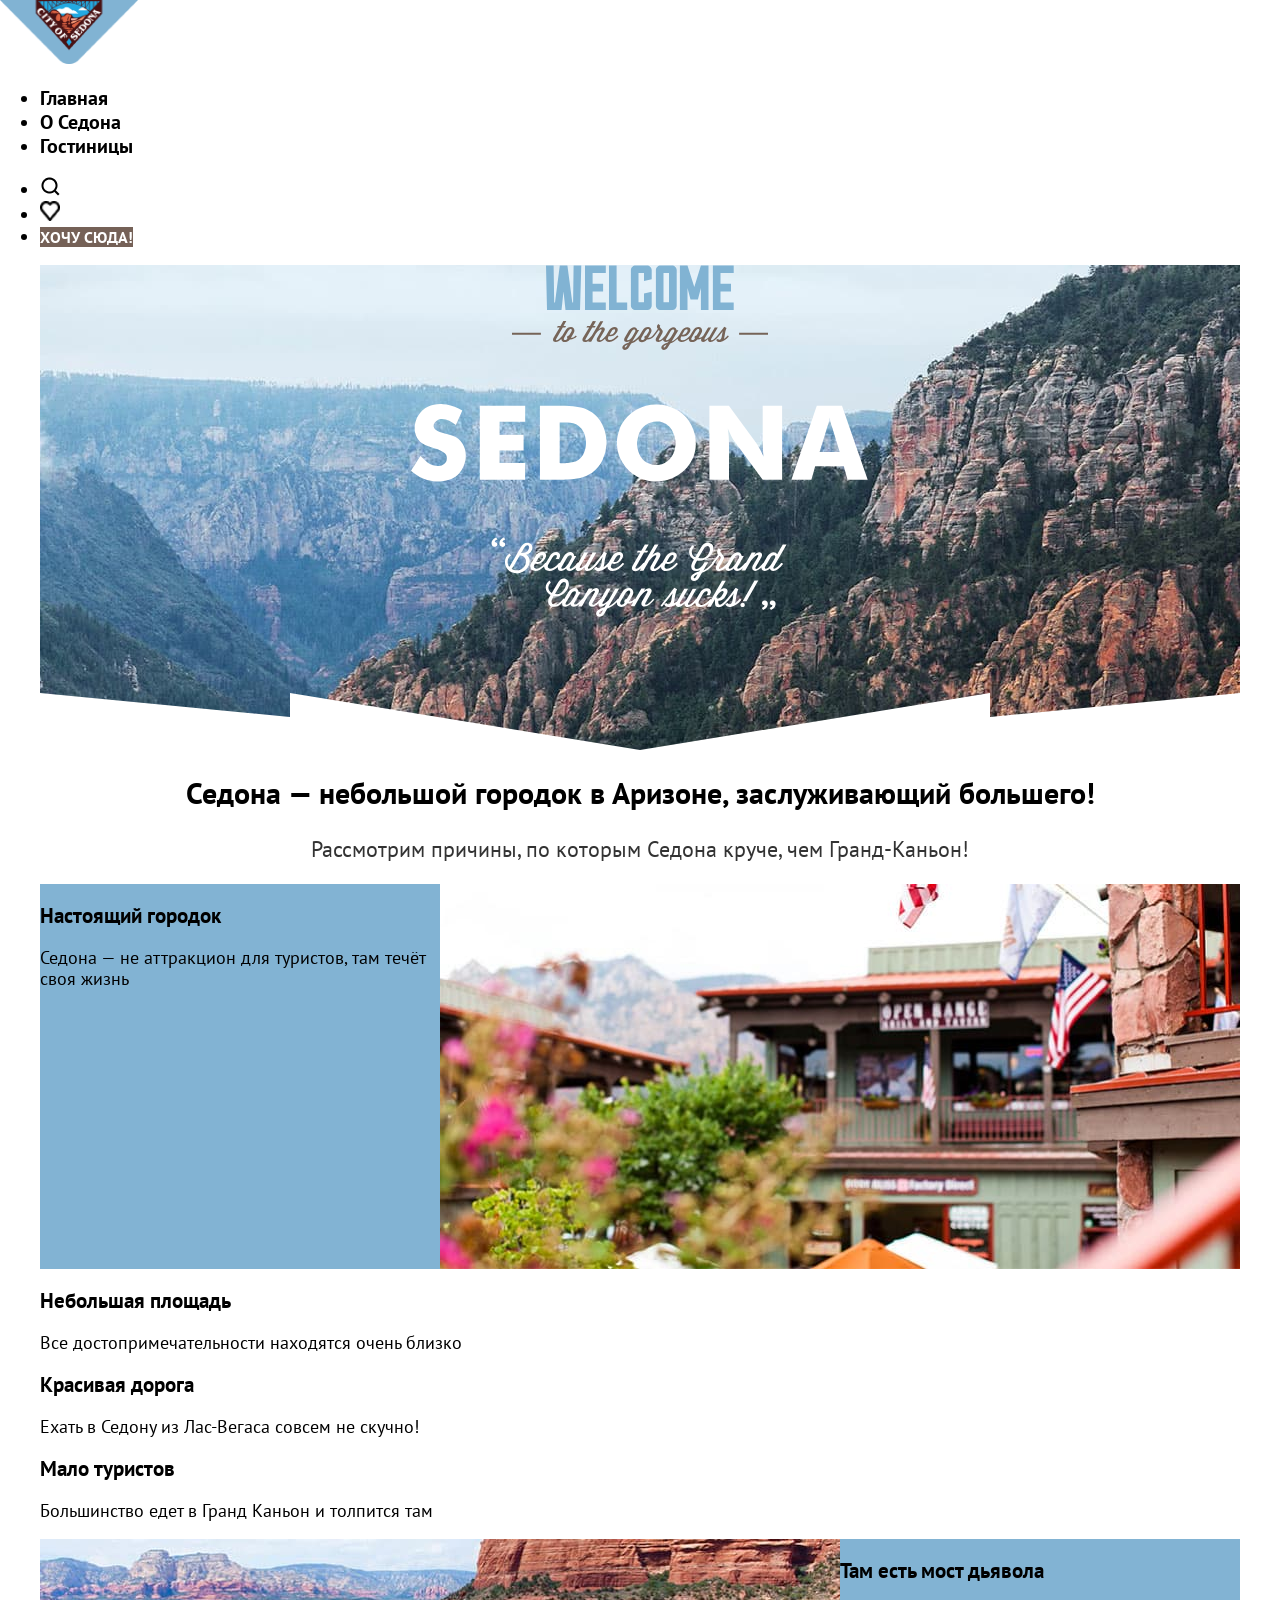
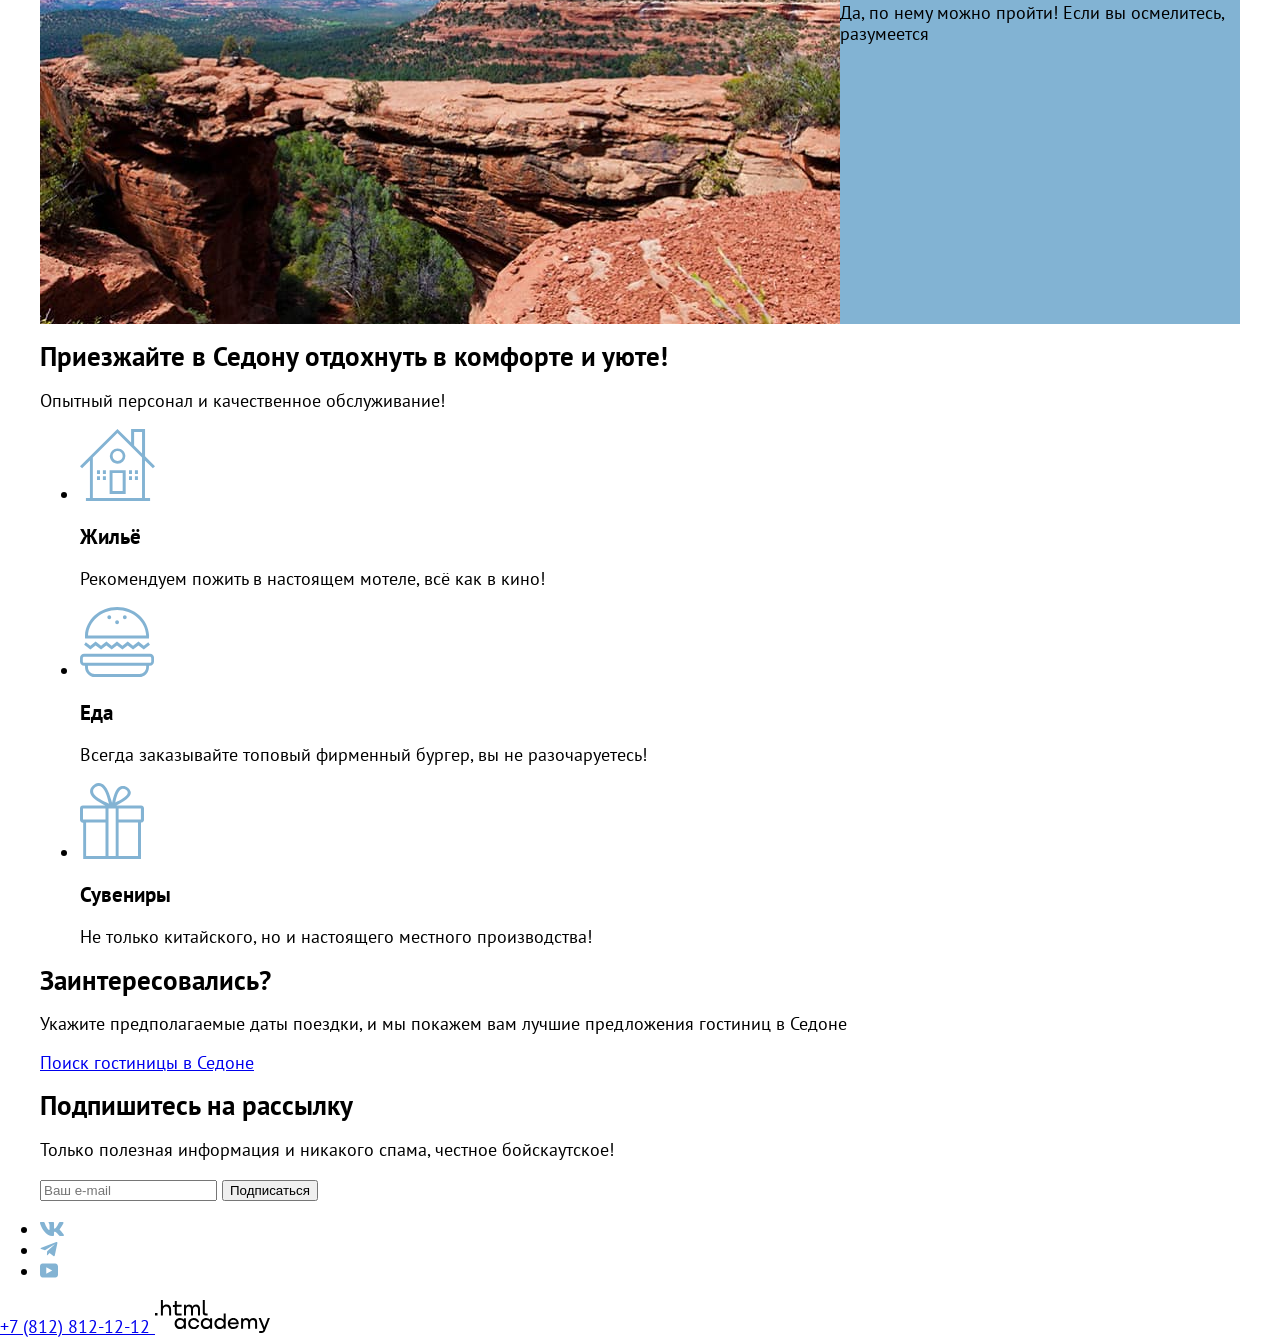
<file: index.html>
<!DOCTYPE html>
<html lang="ru">
  <head>
    <meta charset="utf-8">
    <title>HTML Academy: Седона</title>
    <link rel="stylesheet" href="styles/styles.css">
    <link rel="icon" sizes="32x32" href="favicon.ico">
  </head>

<body>
  <header class= "page-header">
    <nav class="navigation">
      <a class="navigation-logo" href="index.html">
        <img class="page-header-logo" src="images/logo.png" width="138" height="64" alt="Логотип Седоны">
      </a>
      <ul class="navigation-list">
        <li class="navigation-item">
          <a class="navigation-link navigation-link-current" href="index.html">Главная</a>
        </li>
        <li class="navigation-item">
          <a class="navigation-link" href="#">О Седона</a>
        </li>
        <li class="navigation-item">
          <a class="navigation-link" href="catalog.html">Гостиницы</a>
        </li>
      </ul>

      <ul class="navigation-user">
        <li class="navigation-item">
          <a class="navigation-link" href="#">
            <img src="images/search.png" width="20" height="20" alt="">
            <span class="visually-hidden">
              Поиск
            </span>
          </a>
        </li>
        <li class="navigation-item">
          <a class="navigation-link" href="#">
            <img src="images/heart.png" width="20" height="20" alt="">
            <span class="visually-hidden">
              Избранное
            </span>
          </a>
        </li>
        <li class="navigation-item">
          <a class="navigation-link navigation-link-button" href="#">
            Хочу сюда!
          </a>
        </li>
      </ul>
    </nav>
  </header>

  <main class="main-index">

    <h1 class="visually-hidden">Седона</h1>
    <section class="hero">
      <img class="hero-welcome" src="images/welcome.svg" width="458" height="352" alt="Добро пожаловать в Седону">
    </section>

      <section class="intro">
        <h2 class="intro-title" >Седона — небольшой городок в Аризоне, заслуживающий большего!</h2>
        <p class="intro-description" >Рассмотрим причины, по которым Седона круче, чем Гранд-Каньон!</p>
      </section>

    <section class="advantages">
      <h2 class="visually-hidden">Преимущества</h2>
      <ul class="advantages-list">

        <li class="advantages-item advantages-item-blue">
          <div class="advantages-content">
            <h3 class="advantages-title">Настоящий городок</h3>
            <p class="advantages-description">Седона — не аттракцион для туристов, там течёт своя жизнь</p>
          </div>
          <img class="advantages-image" src="images/photo-1-index.jpg" width="800" height="385" alt="Здание гостиницы в Седоне на фоне горного пейзажа">
        </li>

        <li class="advantages-item">

          <h3 class="advantages-title">Небольшая площадь</h3>
          <p class="advantages-description">Все достопримечательности находятся очень близко</p>

        </li>

        <li class="advantages-item">
          <h3 class="advantages-title">Красивая дорога</h3>
          <p class="advantages-description">Ехать в Седону из Лас-Вегаса совсем не скучно!</p>
        </li>

        <li class="advantages-item">
          <h3 class="advantages-title">Мало туристов</h3>
          <p class="advantages-description">Большинство едет в Гранд Каньон и толпится там</p>
        </li>

        <li class="advantages-item advantages-item-blue">
          <img class="advantages-image" src="images/photo-2-index.jpg" width="800" height="385" alt="Скальный мост Дьявола в Седоне">
          <div class="advantages-content">
            <h3 class="advantages-title">Там есть мост дьявола</h3>
            <p class="advantages-description">Да, по нему можно пройти! Если вы осмелитесь, разумеется</p>
          </div>

        </li>

      </ul>
    </section>
<!--тут-->
    <section class="services">

      <h2 class="services-title">Приезжайте в Седону отдохнуть в комфорте и уюте!</h2>
      <p class="services-description">Опытный персонал и качественное обслуживание!</p>

      <ul class="services-list">
        <li class="services-item">
          <img class="services-icon" src="images/home.svg" width="75" height="72" alt="Иконка дома">
          <h3 class="services-item-title">Жильё</h3>
          <p class="services-item-description">Рекомендуем пожить в настоящем мотеле, всё как в кино!</p>
        </li>
         <li class="services-item">
          <img class="services-icon" src="images/food.svg" width="74" height="70" alt="Иконка ресторанов">
          <h3 class="services-item-title">Еда</h3>
          <p class="services-item-description">Всегда заказывайте топовый фирменный бургер, вы не разочаруетесь!</p>
        </li>
         <li class="services-item">
          <img class="services-icon" src="images/present.svg" width="64" height="76" alt="Иконка сувениров">
          <h3 class="services-item-title">Сувениры</h3>
          <p class="services-item-description">Не только китайского, но и настоящего местного производства!</p>
        </li>
      </ul>
    </section>

    <section class="search">
      <h2 class="search-title">Заинтересовались?</h2>
      <p class="search-description">Укажите предполагаемые даты поездки, и мы покажем вам лучшие предложения гостиниц в Седоне</p>
      <a class="button search-button" href="#">
          Поиск гостиницы в Седоне
      </a>
    </section>

    <section class="newsletter">
      <h2 class="newsletter-title">Подпишитесь на рассылку</h2>
      <p class="newsletter-description">Только полезная информация и никакого спама, честное бойскаутское!</p>
      <form class="newsletter-form" action="https://echo.htmlacademy.ru/" method="post">
        <input class="newsletter-email" type="email" name="email" placeholder="Ваш e-mail" required>
          <button class="button subscribe-button" type="submit">
            Подписаться
          </button>
      </form>
    </section>

  </main>

  <footer class="page-footer">
    <ul class="footer-socials-list">
      <li class="footer-socials-item">
        <a class="footer-socials-link" href="#">
          <img class="footer-icon" src="images/vk.svg" width="24" height="14" alt="">
          <span class="visually-hidden">
            VK
          </span>
        </a>
      </li>
      <li class="footer-socials-item">
        <a class="footer-socials-link" href="#">
          <img class="footer-icon" src="images/tg.svg" width="18" height="15" alt="">
          <span class="visually-hidden">
            Telegramm
          </span>
        </a>
      </li>
      <li class="footer-socials-item">
        <a class="footer-socials-link" href="#">
          <img class="footer-icon" src="images/youtube.svg" width="18" height="15" alt="">
          <span class="visually-hidden">
            YouTube
          </span>
        </a>
      </li>
    </ul>
      <a class="footer-phone" href="tel:+78128121212">
        +7 (812) 812-12-12
      </a>
      <a class="footer-logo" href="https://htmlacademy.ru/">
        <img src="images/HTML-Academy.svg" alt="Логотип HTML Academy" width="115" height="33" alt="Логотип HTML Academy">
      </a>



  </footer>
</body>

</html>
</file>
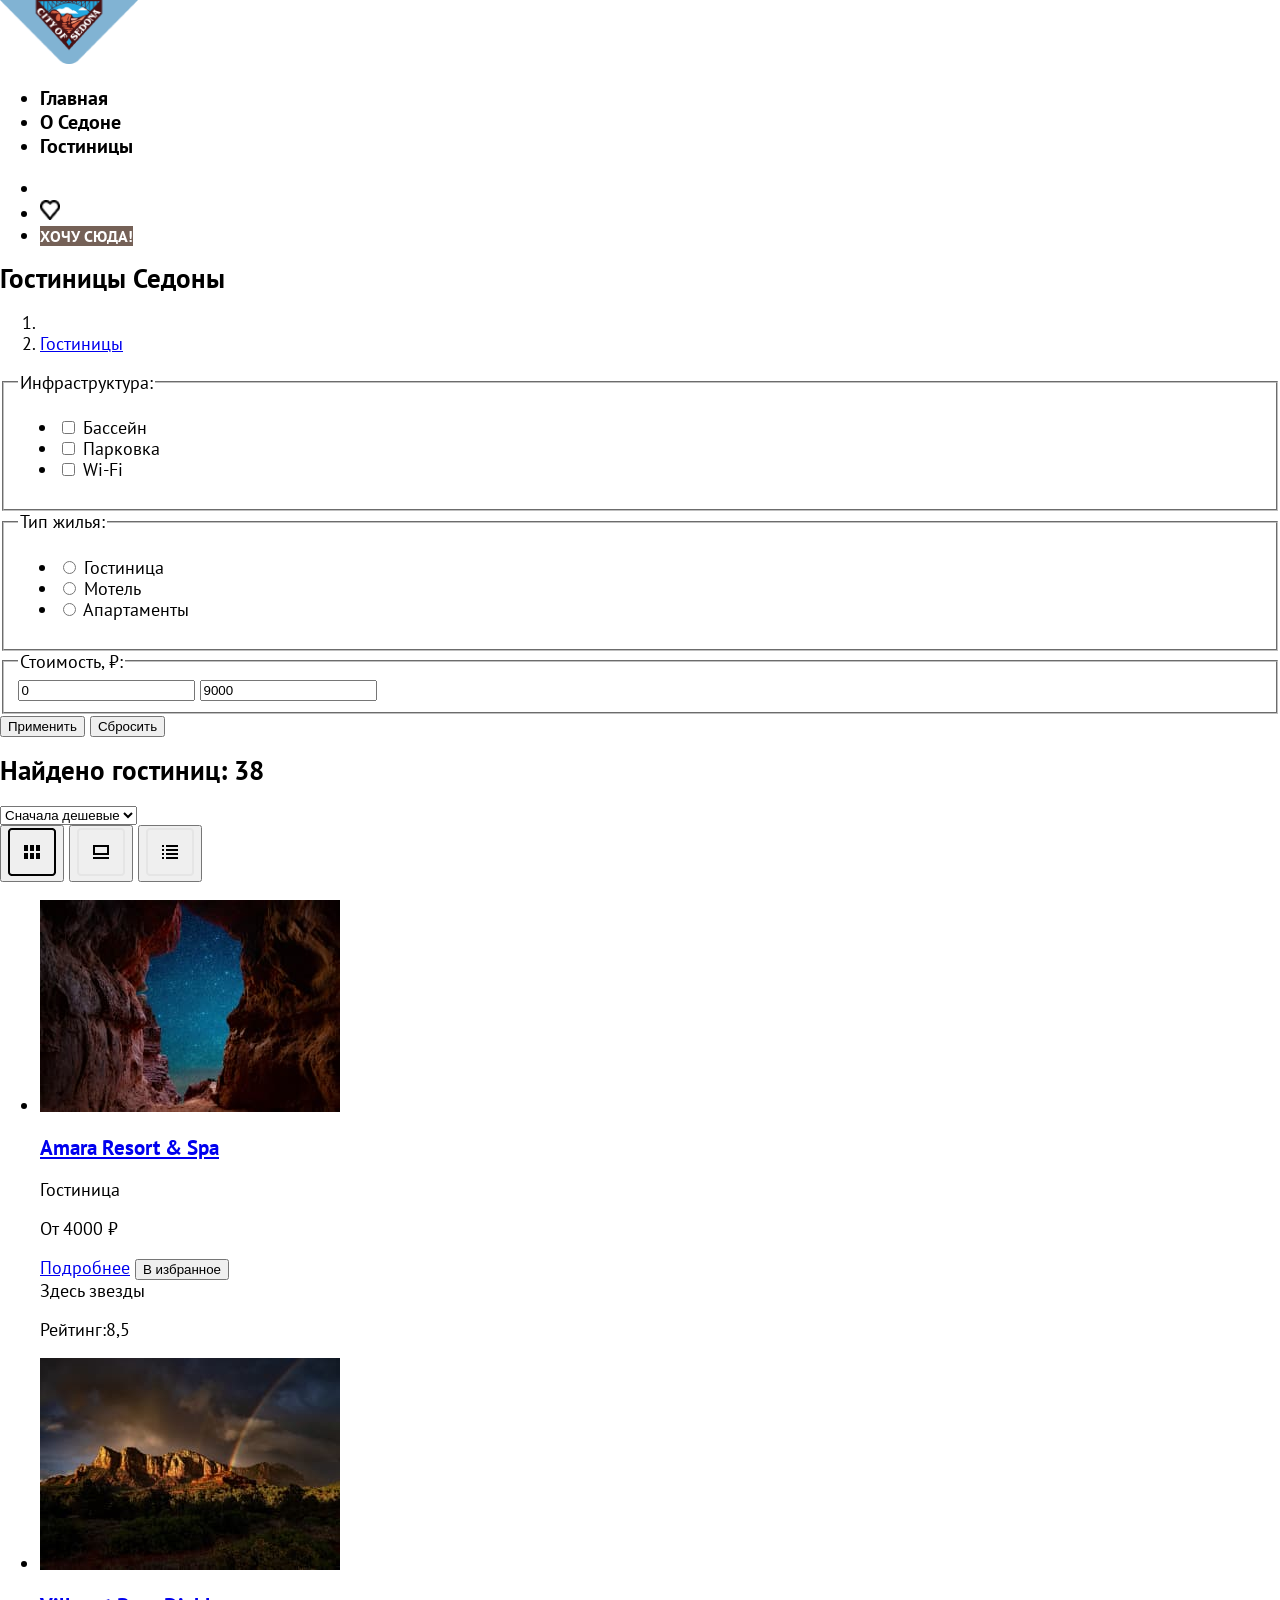
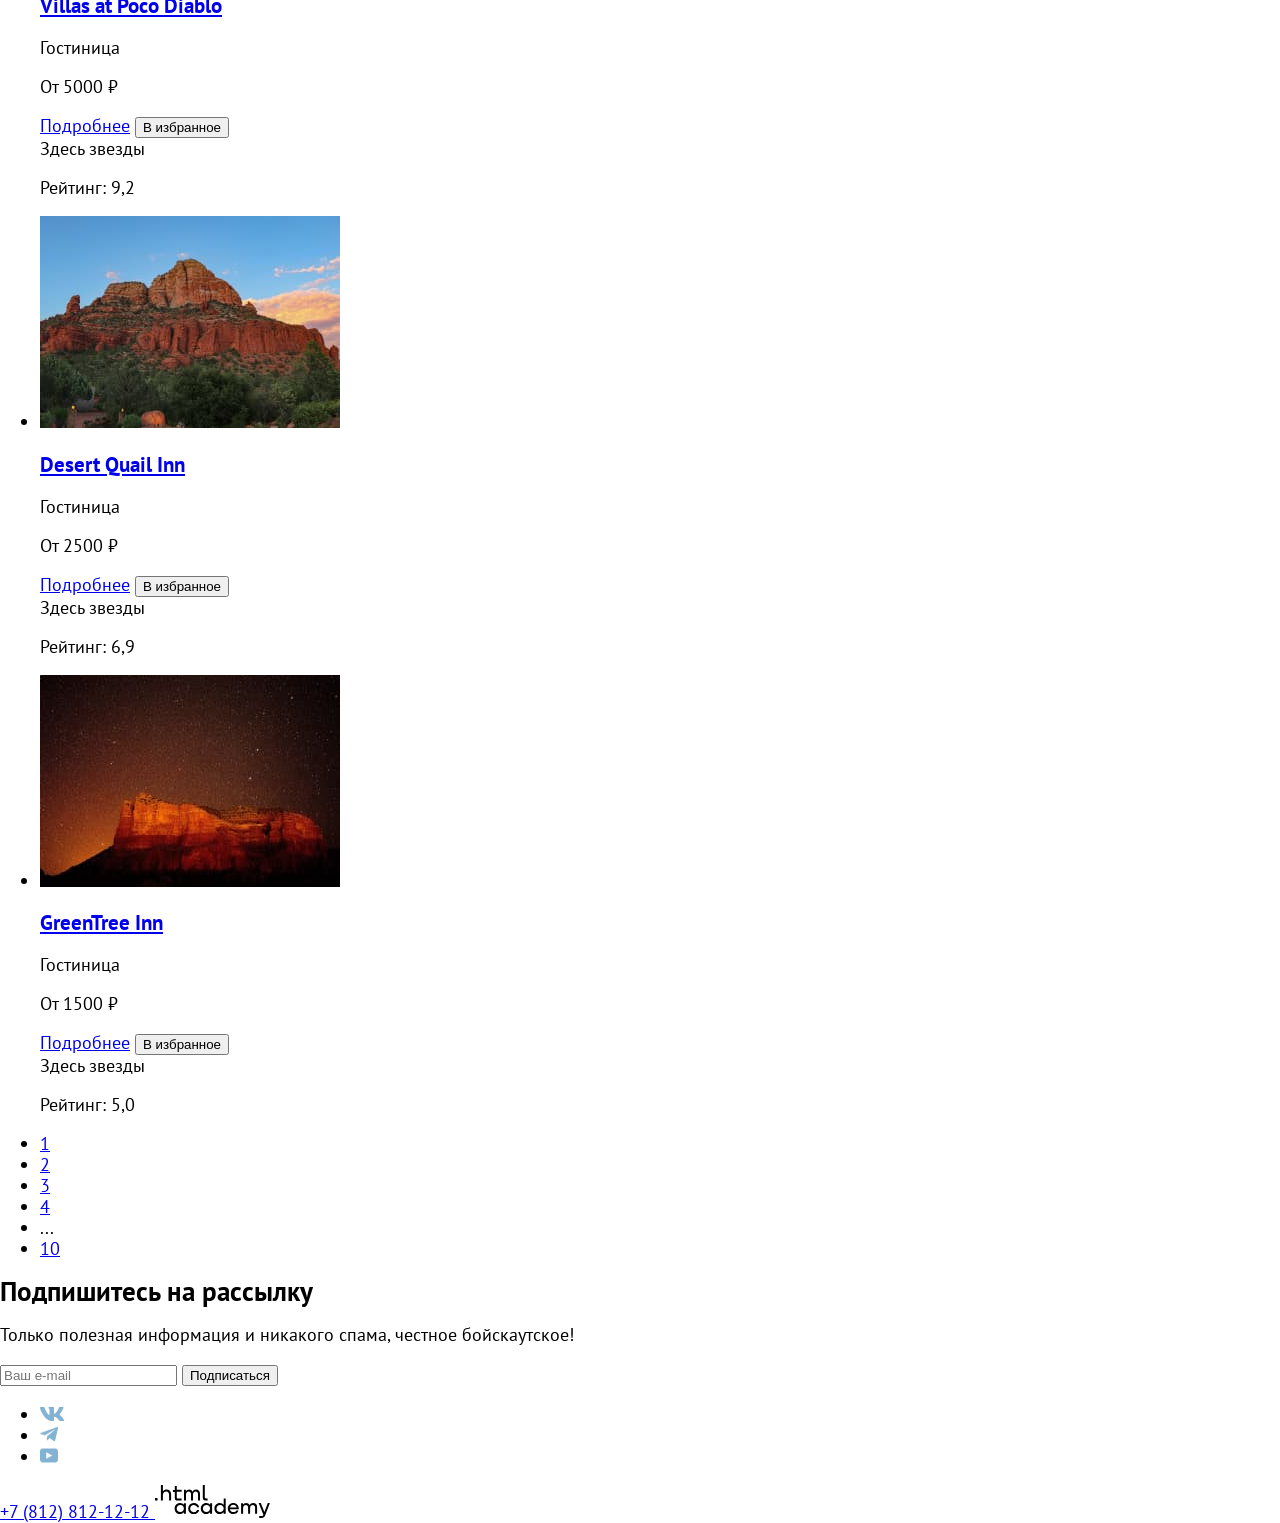
<file: catalog.html>
<!DOCTYPE html>
<html lang="ru">
  <head>
    <meta charset="utf-8">
    <title> Католог страниц: Седона</title>
    <link rel="stylesheet" href="styles/styles.css">
    <link rel="icon" sizes="32x32" href="favicon.ico">
  </head>
  <body>
    <header class="page-header">
    <nav class="navigation">
      <a class="navigation-logo" href="index.html">
        <img class="page-header-logo" src="images/logo.png" width="138" height="64" alt="Логотип Седоны">
      </a>
      <ul class="navigation-list">
        <li class="navigation-item">
          <a class="navigation-link" href="index.html">Главная</a>
        </li>
        <li class="navigation-item">
          <a class="navigation-link" href="#">О Седоне</a>
        </li>
        <li class="navigation-item">
          <a class="navigation-link navigation-link-current" href="catalog.html">Гостиницы</a>
        </li>
      </ul>


      <ul class="navigation-user">
        <li class="navigation-item">
          <a class="navigation-link" href="#">
            <span class="visually-hidden">
              <img src="images/search.png" width="20" height="20" alt="">
              Поиск
            </span>
          </a>
        </li>
        <li class="navigation-item">
          <a class="navigation-link" href="#">
            <img src="images/heart.png" width="20" height="20" alt="">
            <span class="visually-hidden">
              Избранное
            </span>
          </a>
        </li>
        <li class="navigation-item">
          <a class="navigation-link navigation-link-button" href="#">
            Хочу сюда!
          </a>
        </li>
      </ul>
    </nav>
  </header>

  <main class="main-catalog">

    <section class="catalog-header">
      <h1 class="catalog-header-title">Гостиницы Седоны</h1>
      <nav class="catalog-breadcrumbs">
        <ol class="breadcrumbs-list">
          <li class="breadcrumbs-item">
            <a class="breadcrumbs-link" href="index.html">
              <span class="visually-hidden">Главная</span>
            </a>
          </li>
          <li class="breadcrumbs-item">
           <a class="breadcrumbs-link" href="catalog.html">Гостиницы</a>
          </li>
        </ol>
      </nav>

      <form class="catalog-filter" action="https://echo.htmlacademy.ru/" method="get">
        <fieldset class="filter-group">
          <legend class="filter-title">
            Инфраструктура:
          </legend>
          <ul class="filter-list">
            <li class="filter-item">
              <label class="filter-label">
                <input class="filter-checkbox" type="checkbox" name="swimming-pool">
                <span>Бассейн</span>
              </label>
            </li>
            <li class="filter-item">
              <label class="filter-label">
                <input class="filter-checkbox" type="checkbox" name="parking">
                <span>Парковка</span>
              </label>
            </li>
            <li class="filter-item">
              <label class="filter-label">
                <input class="filter-checkbox" type="checkbox" name="wifi">
                <span>Wi-Fi</span>
              </label>
            </li>
          </ul>
        </fieldset>

        <fieldset class="filter-group">
          <legend class="filter-title">
            Тип жилья:
          </legend>
          <ul class="filter-list">
            <li class="filter-item">
              <label class="filter-label">
                <input class="filter-radio" type="radio" name="housing-type" value="hotel">
                <span>Гостиница</span>
              </label>
            </li>
            <li class="filter-item">
              <label class="filter-label">
                <input class="filter-radio" type="radio" name="housing-type" value="motel">
                <span>Мотель</span>
              </label>
            </li>
            <li class="filter-item">
              <label class="filter-label">
                <input class="filter-radio" type="radio" name="housing-type" value="apartments">
                <span>Апартаменты</span>
              </label>
            </li>
          </ul>
        </fieldset>

        <fieldset class="filter-group">
          <legend class="filter-title">
            Стоимость, ₽:
          </legend>
          <input type="number" value="0" name="min-price">
          <input type="number" value="9000" name="max-price">
          <div class="price-range"></div>
        </fieldset>
         <button class="filter-button" type="submit">Применить</button>
         <button class="filter-reset" type="reset">Сбросить</button>
    </form>
    </section>
    <section class="catalog-results">
      <h2 class="catalog-results-title">Найдено гостиниц: 38</h2>
      <select class="catalog-sort">
        <option value="1">Сначала дешевые</option>
        <option value="2">Сначала дорогие</option>
      </select>
      <div class="catalog-view">
        <button class="catalog-view-button" type="button">
          <img src="images/page-view-1.png" width="48" height="48" alt="">
            <span class="visually-hidden">
              Показать карточки
            </span>
         </button>
        <button class="catalog-view-button" type="button">
          <img src="images/page-view-2.png" width="48" height="48" alt="">
            <span class="visually-hidden">
              Показать слайдшоу
            </span>
        </button>
        <button class="catalog-view-button" type="button">
          <img src="images/page-view-3.png" width="48" height="48" alt="">
            <span class="visually-hidden">
              Показать список
            </span>
        </button>
      </div>

      <ul class="hotel-list">
          <li class="hotel-card">
            <a href="#">
              <img src="images/hotel-1.jpg" width="300" height="212" alt="Вид из пещеры с видом на звезды">
            </a>
            <h3 class="hotel-card-title">
              <a href="#">
                Amara Resort & Spa
              </a>
            </h3>
            <p class="hotel-card-type">Гостиница</p>
            <p class="hotel-card-price">От 4000 ₽</p>
            <a class="hotel-card-link" href="#">Подробнее</a>
            <button class="favorite-button" type="button">В избранное</button>
            <div class="hotel-card-rating">
              Здесь звезды
              <p class="hotel-card-rating-text">
                Рейтинг:8,5
              </p>
            </div>
          </li>

        <li class="hotel-card">
            <a href="#">
              <img src="images/hotel-2.jpg" width="300" height="212" alt="Вид на горы с тучами и радугой">
            </a>
            <h3 class="hotel-card-title">
              <a href="#">
                Villas at Poco Diablo
              </a>
            </h3>
            <p class="hotel-card-type">Гостиница</p>
            <p class="hotel-card-price">От 5000 ₽</p>
            <a class="hotel-card-link" href="#">Подробнее</a>
            <button class="favorite-button" type="button">В избранное</button>
            <div class="hotel-card-rating">
              Здесь звезды
              <p class="hotel-card-rating-text">
                Рейтинг: 9,2
              </p>
            </div>
        </li>

        <li class="hotel-card">
            <a href="#">
              <img src="images/hotel-3.jpg" width="300" height="212" alt="Вид на горы при ясной погоде">
            </a>
            <h3 class="hotel-card-title">
              <a href="#">
                Desert Quail Inn
              </a>
            </h3>
            <p class="hotel-card-type">Гостиница</p>
            <p class="hotel-card-price">От 2500 ₽</p>
            <a class="hotel-card-link" href="#">Подробнее</a>
            <button class="favorite-button" type="button">В избранное</button>
            <div class="hotel-card-rating">
              Здесь звезды
              <p class="hotel-card-rating-text">
                Рейтинг: 6,9
              </p>
            </div>
        </li>

        <li class="hotel-card">
            <a href="#">
              <img src="images/hotel-4.jpg" width="300" height="212" alt="Ночной вид на горы под звездным небом">
            </a>
            <h3 class="hotel-card-title">
              <a href="#">
                GreenTree Inn
              </a>
            </h3>
            <p class="hotel-card-type">Гостиница</p>
            <p class="hotel-card-price">От 1500 ₽</p>
            <a class="hotel-card-link" href="#">Подробнее</a>
            <button class="favorite-button" type="button">В избранное</button>
            <div class="hotel-card-rating">
              Здесь звезды
              <p class="hotel-card-rating-text">
                Рейтинг: 5,0
              </p>
            </div>
        </li>
      </ul>

      <ul class="pagination">
        <li class="pagination-item">
          <a class="pagination-link" href="#">1</a>
        </li>
        <li class="pagination-item">
          <a class="pagination-link" href="#">2</a>
        </li>
        <li class="pagination-item">
          <a class="pagination-link" href="#">3</a>
        </li>
        <li class="pagination-item">
          <a class="pagination-link" href="#">4</a>
        </li>
        <li class="pagination-item">
          <span class="pagination-more">...</span>
        </li>
        <li class="pagination-item">
          <a class="pagination-link" href="#">10</a>
        </li>
      </ul>
    </section>
    <section class="newsletter">
      <h2 class="newsletter-title">Подпишитесь на рассылку</h2>
      <p class="newsletter-description">Только полезная информация и никакого спама, честное бойскаутское!</p>
      <form class="newsletter-form" action="https://echo.htmlacademy.ru/" method="post">
        <input class="newsletter-email" type="email" name="email" placeholder="Ваш e-mail" required>
          <button class="button subscribe-button" type="submit">
            Подписаться
          </button>
      </form>
    </section>
  </main>


  <footer class="page-footer">
    <ul class="footer-socials-list">
      <li class="footer-socials-item">
        <a class="footer-socials-link" href="#">
          <img class="footer-icon" src="images/vk.png" width="24" height="14" alt="">
          <span class="visually-hidden">
            VK
          </span>
        </a>
      </li>
      <li class="footer-socials-item">
        <a class="footer-socials-link" href="#">
          <img class="footer-icon" src="images/tg.png" width="18" height="15" alt="">
          <span class="visually-hidden">
            Telegramm
          </span>
        </a>
      </li>
      <li class="footer-socials-item">
        <a class="footer-socials-link" href="#">
          <img class="footer-icon" src="images/youtube.svg" width="18" height="15" alt="">
          <span class="visually-hidden">
            YouTube
          </span>
        </a>
      </li>
    </ul>
      <a class="footer-phone" href="tel:+78128121212">
        +7 (812) 812-12-12
      </a>
      <a class="footer-logo" href="https://htmlacademy.ru/">
        <img src="images/HTML-Academy.svg" alt="Логотип HTML Academy" width="115" height="33" alt="Логотип HTML Academy">
      </a>
  </footer>
  </body>
</html>
</file>
<file: styles/styles.css>
@font-face {
  font-family: "PT Sans";
  font-style: normal;
  font-weight: 400;
  src: url("../fonts/ptsans-400.woff2") format("woff2");
  font-display: swap;
}

@font-face {
  font-family: "PT Sans";
  font-style: normal;
  font-weight: 700;
  src: url("../fonts/ptsans-700.woff2") format("woff2");
  font-display: swap;
}

body {
  margin:0;
  font-family: "PT Sans", sans-serif;
  font-size: 18px;
  line-height: 21px;
  color: #000000;
  background-color: #ffffff;
}

.main-index{
  width: 1200px;
  margin: 0 auto;
}

.navigation-link {
  font-size: 20px;
  line-height: 24px;
  font-weight: 700;
  color: #000000;
  text-decoration: none;
}

.navigation-link-button {
  font-size: 16px;
  line-height: 20px;
  font-weight: 700;
  color: #ffffff;
  text-transform: uppercase;
  background-color: #756157;
  text-decoration: none;
}

.visually-hidden {
  position: absolute;
  width: 1px;
  height: 1px;
  margin: -1px;
  padding: 0;
  border: 0;
  overflow: hidden;
  clip-path: inset(100%);
  white-space: nowrap;
}

.hero {
  min-height: 485px;
  background-color: #82b3d3;
  background-image:url("../images/waves.svg"),
    url("../images/index-background.jpg");
  background-repeat: no-repeat, no-repeat;
  background-position: bottom center, center;
  background-size: 1200px 57px, cover;
  text-align: center;
}

.intro-title{
  font-size: 30px;
  line-height: 36px;
  color: black;
  text-align: center;
  font-weight: 700;
}

.intro-description{
  font-size: 22px;
  line-height: 26px;
  color: #333333;
  text-align: center;
  font-weight: 400;
}

.advantages-list{
  margin: 0;
  padding: 0;
  list-style: none;
}

.advantages-item-blue {
  display: flex;
}

.advantages-content {
  width: 400px;
  min-height: 385px;
  background-color: #82B3D3;
}

.advantages-image {
  display: block;
}
</file>
